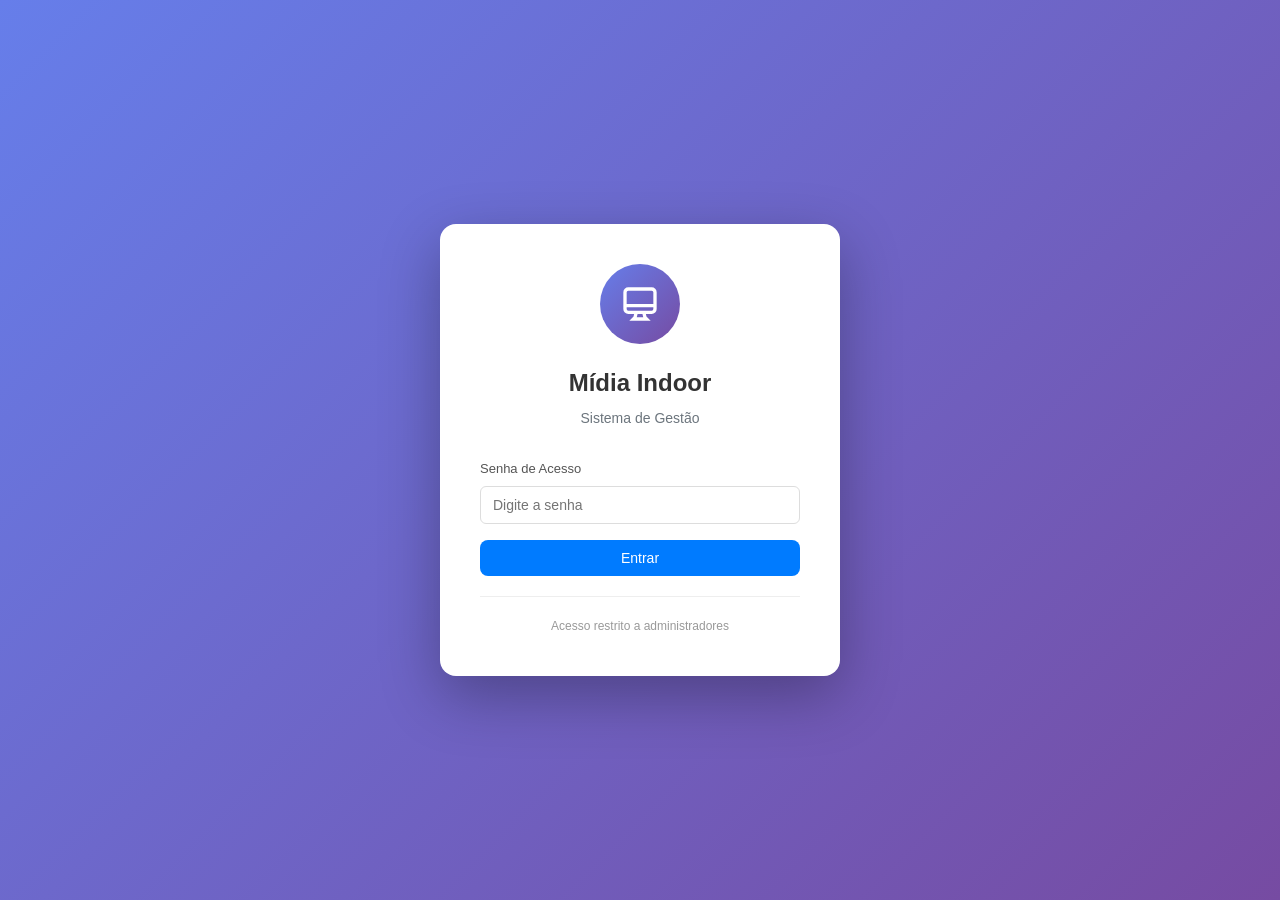
<file: index.html>
<!DOCTYPE html>
<html lang="pt-BR">
<head>
  <meta charset="UTF-8">
  <meta name="viewport" content="width=device-width, initial-scale=1.0">
  <title>Mídia Indoor - Sistema de Gestão</title>
  <link rel="stylesheet" href="css/styles.css">
</head>
<body>
  <!-- TELA DE LOGIN -->
  <div id="login-screen" class="login-container">
    <div class="login-box">
      <div class="login-header">
        <div class="login-icon">
          <svg viewBox="0 0 24 24" fill="none" stroke="currentColor" stroke-width="2">
            <path d="M9.75 17L9 20l-1 1h8l-1-1-.75-3M3 13h18M5 17h14a2 2 0 002-2V5a2 2 0 00-2-2H5a2 2 0 00-2 2v10a2 2 0 002 2z"/>
          </svg>
        </div>
        <h1>Mídia Indoor</h1>
        <p>Sistema de Gestão</p>
      </div>
      
      <form id="login-form">
        <div class="form-group">
          <label for="login-password">Senha de Acesso</label>
          <input type="password" id="login-password" placeholder="Digite a senha" required>
        </div>
        <button type="submit" class="btn btn-primary btn-block">Entrar</button>
        <p id="login-error" class="error-message hidden">Senha incorreta. Tente novamente.</p>
      </form>
      
      <div class="login-footer">
        <p>Acesso restrito a administradores</p>
      </div>
    </div>
  </div>

  <!-- APLICAÇÃO PRINCIPAL -->
  <div id="app" class="hidden">
    <!-- HEADER -->
    <header class="header">
      <div class="header-content">
        <div class="header-brand">
          <div class="header-icon">
            <svg viewBox="0 0 24 24" fill="none" stroke="currentColor" stroke-width="2">
              <path d="M9.75 17L9 20l-1 1h8l-1-1-.75-3M3 13h18M5 17h14a2 2 0 002-2V5a2 2 0 00-2-2H5a2 2 0 00-2 2v10a2 2 0 002 2z"/>
            </svg>
          </div>
          <div>
            <h1>Mídia Indoor</h1>
            <p>Sistema de Gestão</p>
          </div>
        </div>
        
        <div class="header-actions">
          <button onclick="refreshData()" class="btn-icon" title="Atualizar">
            <svg viewBox="0 0 24 24" fill="none" stroke="currentColor" stroke-width="2">
              <path d="M4 4v5h.582m15.356 2A8.001 8.001 0 004.582 9m0 0H9m11 11v-5h-.581m0 0a8.003 8.003 0 01-15.357-2m15.357 2H15"/>
            </svg>
          </button>
          <button onclick="logout()" class="btn-icon" title="Sair">
            <svg viewBox="0 0 24 24" fill="none" stroke="currentColor" stroke-width="2">
              <path d="M17 16l4-4m0 0l-4-4m4 4H7m6 4v1a3 3 0 01-3 3H6a3 3 0 01-3-3V7a3 3 0 013-3h4a3 3 0 013 3v1"/>
            </svg>
          </button>
        </div>
      </div>
    </header>

    <!-- TABS -->
    <nav class="tabs">
      <div class="tabs-content">
        <button onclick="switchTab('dashboard')" id="tab-dashboard" class="tab-btn active">
          📊 Dashboard
        </button>
        <button onclick="switchTab('assinantes')" id="tab-assinantes" class="tab-btn">
          👥 Assinantes
        </button>
        <button onclick="switchTab('contratos')" id="tab-contratos" class="tab-btn">
          📄 Contratos
        </button>
        <button onclick="switchTab('cobrancas')" id="tab-cobrancas" class="tab-btn">
          💰 Cobranças
        </button>
      </div>
    </nav>

    <!-- CONTEÚDO -->
    <main class="main-content">
      
      <!-- TAB: DASHBOARD -->
      <div id="content-dashboard" class="tab-content active">
        <div class="stats-grid">
          <!-- Card Assinantes -->
          <div class="stat-card">
            <div class="stat-header">
              <div>
                <p class="stat-label">Total Assinantes</p>
                <p class="stat-value" id="stat-total-assinantes">-</p>
              </div>
              <div class="stat-icon blue">
                <svg viewBox="0 0 24 24" fill="none" stroke="currentColor" stroke-width="2">
                  <path d="M17 20h5v-2a3 3 0 00-5.356-1.857M17 20H7m10 0v-2c0-.656-.126-1.283-.356-1.857M7 20H2v-2a3 3 0 015.356-1.857M7 20v-2c0-.656.126-1.283.356-1.857m0 0a5.002 5.002 0 019.288 0M15 7a3 3 0 11-6 0 3 3 0 016 0zm6 3a2 2 0 11-4 0 2 2 0 014 0zM7 10a2 2 0 11-4 0 2 2 0 014 0z"/>
                </svg>
              </div>
            </div>
            <div class="stat-footer">
              <span class="text-success" id="stat-ativos">-</span>
              <span class="text-muted">ativos</span>
            </div>
          </div>

          <!-- Card Inadimplentes -->
          <div class="stat-card">
            <div class="stat-header">
              <div>
                <p class="stat-label">Inadimplentes</p>
                <p class="stat-value text-danger" id="stat-inadimplentes">-</p>
              </div>
              <div class="stat-icon red">
                <svg viewBox="0 0 24 24" fill="none" stroke="currentColor" stroke-width="2">
                  <path d="M12 9v2m0 4h.01m-6.938 4h13.856c1.54 0 2.502-1.667 1.732-3L13.732 4c-.77-1.333-2.694-1.333-3.464 0L3.34 16c-.77 1.333.192 3 1.732 3z"/>
                </svg>
              </div>
            </div>
            <div class="stat-footer">
              <button onclick="switchTab('cobrancas')" class="text-link">Ver cobranças →</button>
            </div>
          </div>

          <!-- Card Receita -->
          <div class="stat-card">
            <div class="stat-header">
              <div>
                <p class="stat-label">Receita Mensal</p>
                <p class="stat-value text-success" id="stat-receita">-</p>
              </div>
              <div class="stat-icon green">
                <svg viewBox="0 0 24 24" fill="none" stroke="currentColor" stroke-width="2">
                  <path d="M12 8c-1.657 0-3 .895-3 2s1.343 2 3 2 3 .895 3 2-1.343 2-3 2m0-8c1.11 0 2.08.402 2.599 1M12 8V7m0 1v8m0 0v1m0-1c-1.11 0-2.08-.402-2.599-1M21 12a9 9 0 11-18 0 9 9 0 0118 0z"/>
                </svg>
              </div>
            </div>
            <div class="stat-footer">
              <span class="text-muted">Contratos ativos: <span id="stat-contratos">-</span></span>
            </div>
          </div>

          <!-- Card Cobranças Pendentes -->
          <div class="stat-card">
            <div class="stat-header">
              <div>
                <p class="stat-label">Cobranças Pendentes</p>
                <p class="stat-value text-warning" id="stat-pendentes">-</p>
              </div>
              <div class="stat-icon yellow">
                <svg viewBox="0 0 24 24" fill="none" stroke="currentColor" stroke-width="2">
                  <path d="M12 8v4l3 3m6-3a9 9 0 11-18 0 9 9 0 0118 0z"/>
                </svg>
              </div>
            </div>
            <div class="stat-footer">
              <span class="text-muted">Valor: <span id="stat-valor-pendente">-</span></span>
            </div>
          </div>
        </div>

        <!-- Ações Rápidas -->
        <div class="card">
          <h3 class="card-title">Ações Rápidas</h3>
          <div class="actions-grid">
            <button onclick="showNewAssinanteModal()" class="btn btn-primary">
              <svg viewBox="0 0 24 24" fill="none" stroke="currentColor" stroke-width="2">
                <path d="M18 9v3m0 0v3m0-3h3m-3 0h-3m-2-5a4 4 0 11-8 0 4 4 0 018 0zM3 20a6 6 0 0112 0v1H3v-1z"/>
              </svg>
              Novo Assinante
            </button>
            <button onclick="showNewContractModal()" class="btn btn-success">
              <svg viewBox="0 0 24 24" fill="none" stroke="currentColor" stroke-width="2">
                <path d="M9 12h6m-6 4h6m2 5H7a2 2 0 01-2-2V5a2 2 0 012-2h5.586a1 1 0 01.707.293l5.414 5.414a1 1 0 01.293.707V19a2 2 0 01-2 2z"/>
              </svg>
              Gerar Contrato
            </button>
            <button onclick="cobrarInadimplentes()" class="btn btn-warning">
              <svg viewBox="0 0 24 24" fill="none" stroke="currentColor" stroke-width="2">
                <path d="M3 5a2 2 0 012-2h3.28a1 1 0 01.948.684l1.498 4.493a1 1 0 01-.502 1.21l-2.257 1.13a11.042 11.042 0 005.516 5.516l1.13-2.257a1 1 0 011.21-.502l4.493 1.498a1 1 0 01.684.949V19a2 2 0 01-2 2h-1C9.716 21 3 14.284 3 6V5z"/>
              </svg>
              Cobrar Inadimplentes
            </button>
            <button onclick="exportData()" class="btn btn-secondary">
              <svg viewBox="0 0 24 24" fill="none" stroke="currentColor" stroke-width="2">
                <path d="M4 16v1a3 3 0 003 3h10a3 3 0 003-3v-1m-4-4l-4 4m0 0l-4-4m4 4V4"/>
              </svg>
              Exportar Dados
            </button>
          </div>
        </div>

        <!-- Últimos Assinantes -->
        <div class="card">
          <h3 class="card-title">Últimos Assinantes</h3>
          <div class="table-container">
            <table class="table">
              <thead>
                <tr>
                  <th>Nome</th>
                  <th>Plano</th>
                  <th>Valor</th>
                  <th>Status</th>
                  <th>Vencimento</th>
                </tr>
              </thead>
              <tbody id="recent-assinantes">
                <tr><td colspan="5" class="text-center text-muted">Carregando...</td></tr>
              </tbody>
            </table>
          </div>
        </div>
      </div>

      <!-- TAB: ASSINANTES -->
      <div id="content-assinantes" class="tab-content">
        <div class="card">
          <div class="card-header">
            <h3 class="card-title">Assinantes</h3>
            <div class="card-actions">
              <input type="text" id="search-assinantes" placeholder="Buscar..." class="input">
              <select id="filter-status" class="input">
                <option value="">Todos os Status</option>
                <option value="Ativo">Ativo</option>
                <option value="Inadimplente">Inadimplente</option>
                <option value="Atrasado">Atrasado</option>
                <option value="Cancelado">Cancelado</option>
              </select>
              <button onclick="showNewAssinanteModal()" class="btn btn-primary">+ Novo</button>
            </div>
          </div>
          <div class="table-container">
            <table class="table">
              <thead>
                <tr>
                  <th>Nome</th>
                  <th>CPF/CNPJ</th>
                  <th>Telefone</th>
                  <th>Plano</th>
                  <th>Valor</th>
                  <th>Status</th>
                  <th>Ações</th>
                </tr>
              </thead>
              <tbody id="assinantes-table">
                <tr><td colspan="7" class="text-center text-muted">Carregando...</td></tr>
              </tbody>
            </table>
          </div>
        </div>
      </div>

      <!-- TAB: CONTRATOS -->
      <div id="content-contratos" class="tab-content">
        <div class="card">
          <div class="card-header">
            <h3 class="card-title">Contratos</h3>
            <div class="card-actions">
              <button onclick="showNewContractModal()" class="btn btn-success">+ Gerar Contrato</button>
            </div>
          </div>
          <div class="table-container">
            <table class="table">
              <thead>
                <tr>
                  <th>Número</th>
                  <th>Assinante</th>
                  <th>Plano</th>
                  <th>Valor</th>
                  <th>Período</th>
                  <th>Status</th>
                  <th>Ações</th>
                </tr>
              </thead>
              <tbody id="contratos-table">
                <tr><td colspan="7" class="text-center text-muted">Carregando...</td></tr>
              </tbody>
            </table>
          </div>
        </div>
      </div>

      <!-- TAB: COBRANÇAS -->
      <div id="content-cobrancas" class="tab-content">
        <div class="card">
          <div class="card-header">
            <h3 class="card-title">Cobranças</h3>
            <div class="card-actions">
              <button onclick="cobrarInadimplentes()" class="btn btn-warning">📱 Cobrar via WhatsApp</button>
            </div>
          </div>
          <div class="table-container">
            <table class="table">
              <thead>
                <tr>
                  <th>Assinante</th>
                  <th>Telefone</th>
                  <th>Valor</th>
                  <th>Vencimento</th>
                  <th>Status</th>
                  <th>Ações</th>
                </tr>
              </thead>
              <tbody id="cobrancas-table">
                <tr><td colspan="6" class="text-center text-muted">Carregando...</td></tr>
              </tbody>
            </table>
          </div>
        </div>
      </div>
    </main>
  </div>

  <!-- MODAL: NOVO ASSINANTE -->
  <div id="modal-assinante" class="modal hidden">
    <div class="modal-overlay" onclick="closeModal('modal-assinante')"></div>
    <div class="modal-content">
      <div class="modal-header">
        <h3>Novo Assinante</h3>
        <button onclick="closeModal('modal-assinante')" class="modal-close">&times;</button>
      </div>
      <form id="form-assinante" class="modal-body">
        <div class="form-row">
          <div class="form-group">
            <label>Nome Completo *</label>
            <input type="text" name="nome" required>
          </div>
          <div class="form-group">
            <label>CPF/CNPJ *</label>
            <input type="text" name="cpf_cnpj" required>
          </div>
        </div>
        <div class="form-row">
          <div class="form-group">
            <label>Email</label>
            <input type="email" name="email">
          </div>
          <div class="form-group">
            <label>Telefone *</label>
            <input type="tel" name="telefone" required>
          </div>
        </div>
        <div class="form-row">
          <div class="form-group">
            <label>Endereço</label>
            <input type="text" name="endereco">
          </div>
          <div class="form-group">
            <label>Bairro</label>
            <input type="text" name="bairro">
          </div>
        </div>
        <div class="form-row">
          <div class="form-group">
            <label>Cidade</label>
            <input type="text" name="cidade">
          </div>
          <div class="form-group">
            <label>UF</label>
            <input type="text" name="uf" maxlength="2">
          </div>
        </div>
        <div class="form-row">
          <div class="form-group">
            <label>CEP</label>
            <input type="text" name="cep">
          </div>
          <div class="form-group">
            <label>Plano *</label>
            <select name="plano" required>
              <option value="">Selecione...</option>
              <option value="Básico">Básico</option>
              <option value="Intermediário">Intermediário</option>
              <option value="Premium">Premium</option>
              <option value="Personalizado">Personalizado</option>
            </select>
          </div>
        </div>
        <div class="form-row">
          <div class="form-group">
            <label>Valor Mensal (R$) *</label>
            <input type="number" name="valor_mensal" step="0.01" required>
          </div>
          <div class="form-group">
            <label>Dia Vencimento *</label>
            <input type="number" name="dia_vencimento" min="1" max="31" required>
          </div>
        </div>
        <div class="form-row">
          <div class="form-group">
            <label>Data Início *</label>
            <input type="date" name="data_inicio" required>
          </div>
          <div class="form-group">
            <label>Status</label>
            <select name="status">
              <option value="Ativo">Ativo</option>
              <option value="Inadimplente">Inadimplente</option>
              <option value="Atrasado">Atrasado</option>
              <option value="Cancelado">Cancelado</option>
            </select>
          </div>
        </div>
        <div class="form-group">
          <label>Observações</label>
          <textarea name="observacoes" rows="3"></textarea>
        </div>
        <div class="modal-footer">
          <button type="button" onclick="closeModal('modal-assinante')" class="btn btn-secondary">Cancelar</button>
          <button type="submit" class="btn btn-primary">Salvar</button>
        </div>
      </form>
    </div>
  </div>

  <!-- MODAL: NOVO CONTRATO -->
  <div id="modal-contrato" class="modal hidden">
    <div class="modal-overlay" onclick="closeModal('modal-contrato')"></div>
    <div class="modal-content">
      <div class="modal-header">
        <h3>Gerar Contrato</h3>
        <button onclick="closeModal('modal-contrato')" class="modal-close">&times;</button>
      </div>
      <form id="form-contrato" class="modal-body">
        <div class="form-group">
          <label>Selecionar Assinante *</label>
          <select name="assinante_id" id="select-assinante" required>
            <option value="">Selecione um assinante...</option>
          </select>
        </div>
        <div class="form-row">
          <div class="form-group">
            <label>Plano *</label>
            <input type="text" name="plano" id="contrato-plano" required>
          </div>
          <div class="form-group">
            <label>Valor Mensal (R$) *</label>
            <input type="number" name="valor_mensal" id="contrato-valor" step="0.01" required>
          </div>
        </div>
        <div class="form-row">
          <div class="form-group">
            <label>Data Início *</label>
            <input type="date" name="data_inicio" required>
          </div>
          <div class="form-group">
            <label>Data Fim *</label>
            <input type="date" name="data_fim" required>
          </div>
        </div>
        <div class="info-box">
          <p><strong>📋 Cláusulas incluídas automaticamente:</strong></p>
          <ul>
            <li>• Cláusula de Incolumidade</li>
            <li>• Cláusula de Manutenção Técnica</li>
            <li>• Cláusula de Quebra de Fidelidade</li>
          </ul>
        </div>
        <div class="modal-footer">
          <button type="button" onclick="closeModal('modal-contrato')" class="btn btn-secondary">Cancelar</button>
          <button type="submit" class="btn btn-success">Gerar Contrato</button>
        </div>
      </form>
    </div>
  </div>

  <!-- MODAL: VISUALIZAR CONTRATO -->
  <div id="modal-view-contract" class="modal hidden">
    <div class="modal-overlay" onclick="closeModal('modal-view-contract')"></div>
    <div class="modal-content modal-large">
      <div class="modal-header">
        <h3>Visualizar Contrato</h3>
        <div class="modal-actions">
          <button onclick="printContract()" class="btn btn-primary">🖨️ Imprimir</button>
          <button onclick="closeModal('modal-view-contract')" class="modal-close">&times;</button>
        </div>
      </div>
      <div id="contract-content" class="modal-body">
        <!-- Conteúdo do contrato será inserido aqui -->
      </div>
    </div>
  </div>

  <!-- MODAL: COBRANÇA WHATSAPP -->
  <div id="modal-cobranca" class="modal hidden">
    <div class="modal-overlay" onclick="closeModal('modal-cobranca')"></div>
    <div class="modal-content">
      <div class="modal-header">
        <h3>Cobrança via WhatsApp</h3>
        <button onclick="closeModal('modal-cobranca')" class="modal-close">&times;</button>
      </div>
      <div class="modal-body">
        <div class="whatsapp-header">
          <div class="whatsapp-icon">
            <svg viewBox="0 0 24 24" fill="currentColor">
              <path d="M17.472 14.382c-.297-.149-1.758-.867-2.03-.967-.273-.099-.471-.148-.67.15-.197.297-.767.966-.94 1.164-.173.199-.347.223-.644.075-.297-.15-1.255-.463-2.39-1.475-.883-.788-1.48-1.761-1.653-2.059-.173-.297-.018-.458.13-.606.134-.133.298-.347.446-.52.149-.174.198-.298.298-.497.099-.198.05-.371-.025-.52-.075-.149-.669-1.612-.916-2.207-.242-.579-.487-.5-.669-.51-.173-.008-.371-.01-.57-.01-.198 0-.52.074-.792.372-.272.297-1.04 1.016-1.04 2.479 0 1.462 1.065 2.875 1.213 3.074.149.198 2.096 3.2 5.077 4.487.709.306 1.262.489 1.694.625.712.227 1.36.195 1.871.118.571-.085 1.758-.719 2.006-1.413.248-.694.248-1.289.173-1.413-.074-.124-.272-.198-.57-.347m-5.421 7.403h-.004a9.87 9.87 0 01-5.031-1.378l-.361-.214-3.741.982.998-3.648-.235-.374a9.86 9.86 0 01-1.51-5.26c.001-5.45 4.436-9.884 9.888-9.884 2.64 0 5.122 1.03 6.988 2.898a9.825 9.825 0 012.893 6.994c-.003 5.45-4.437 9.884-9.885 9.884m8.413-18.297A11.815 11.815 0 0012.05 0C5.495 0 .16 5.335.157 11.892c0 2.096.547 4.142 1.588 5.945L.057 24l6.305-1.654a11.882 11.882 0 005.683 1.448h.005c6.554 0 11.89-5.335 11.893-11.893a11.821 11.821 0 00-3.48-8.413z"/>
            </svg>
          </div>
          <h4>Enviar Cobrança</h4>
          <p class="text-muted">A mensagem será enviada via WhatsApp para o assinante.</p>
        </div>
        <div class="form-group">
          <label>Assinante</label>
          <input type="text" id="cobranca-nome" readonly>
        </div>
        <div class="form-group">
          <label>Telefone</label>
          <input type="text" id="cobranca-telefone" readonly>
        </div>
        <div class="form-group">
          <label>Valor</label>
          <input type="text" id="cobranca-valor" readonly>
        </div>
        <div class="form-group">
          <label>Mensagem</label>
          <textarea id="cobranca-mensagem" rows="6"></textarea>
        </div>
        <div class="modal-footer">
          <button onclick="closeModal('modal-cobranca')" class="btn btn-secondary">Cancelar</button>
          <button onclick="enviarWhatsApp()" class="btn btn-whatsapp">📱 Enviar WhatsApp</button>
        </div>
      </div>
    </div>
  </div>

  <!-- CONTRATO PARA IMPRESSÃO -->
  <div id="contract-print" class="hidden print-only">
    <!-- Conteúdo do contrato para impressão -->
  </div>

  <script src="js/app.js"></script>
</body>
</html>
</file>
<file: css/styles.css>
/* ============================================================
   SISTEMA DE GESTÃO DE MÍDIA INDOOR - ESTILOS CSS
   ============================================================ */

/* Reset e Base */
* {
  margin: 0;
  padding: 0;
  box-sizing: border-box;
}

body {
  font-family: 'Segoe UI', Tahoma, Geneva, Verdana, sans-serif;
  font-size: 14px;
  line-height: 1.6;
  color: #333;
  background-color: #f5f5f5;
}

/* Utilitários */
.hidden { display: none !important; }
.text-center { text-align: center; }
.text-muted { color: #6c757d; }
.text-success { color: #28a745; }
.text-danger { color: #dc3545; }
.text-warning { color: #ffc107; }
.text-link { color: #007bff; background: none; border: none; cursor: pointer; font-size: inherit; }
.text-link:hover { text-decoration: underline; }

/* ============================================================
   LOGIN
   ============================================================ */
.login-container {
  min-height: 100vh;
  display: flex;
  align-items: center;
  justify-content: center;
  background: linear-gradient(135deg, #667eea 0%, #764ba2 100%);
  padding: 20px;
}

.login-box {
  background: white;
  border-radius: 16px;
  box-shadow: 0 20px 60px rgba(0, 0, 0, 0.3);
  padding: 40px;
  width: 100%;
  max-width: 400px;
}

.login-header {
  text-align: center;
  margin-bottom: 30px;
}

.login-icon {
  width: 80px;
  height: 80px;
  background: linear-gradient(135deg, #667eea 0%, #764ba2 100%);
  border-radius: 50%;
  display: flex;
  align-items: center;
  justify-content: center;
  margin: 0 auto 20px;
}

.login-icon svg {
  width: 40px;
  height: 40px;
  color: white;
}

.login-header h1 {
  font-size: 24px;
  font-weight: 700;
  color: #333;
  margin-bottom: 5px;
}

.login-header p {
  color: #6c757d;
  font-size: 14px;
}

.login-footer {
  text-align: center;
  margin-top: 20px;
  padding-top: 20px;
  border-top: 1px solid #eee;
}

.login-footer p {
  font-size: 12px;
  color: #999;
}

/* ============================================================
   BOTÕES
   ============================================================ */
.btn {
  display: inline-flex;
  align-items: center;
  justify-content: center;
  gap: 8px;
  padding: 10px 20px;
  border: none;
  border-radius: 8px;
  font-size: 14px;
  font-weight: 500;
  cursor: pointer;
  transition: all 0.2s ease;
  text-decoration: none;
}

.btn svg {
  width: 18px;
  height: 18px;
}

.btn-primary {
  background: #007bff;
  color: white;
}

.btn-primary:hover {
  background: #0056b3;
}

.btn-success {
  background: #28a745;
  color: white;
}

.btn-success:hover {
  background: #1e7e34;
}

.btn-warning {
  background: #ffc107;
  color: #212529;
}

.btn-warning:hover {
  background: #d39e00;
}

.btn-danger {
  background: #dc3545;
  color: white;
}

.btn-danger:hover {
  background: #c82333;
}

.btn-secondary {
  background: #6c757d;
  color: white;
}

.btn-secondary:hover {
  background: #545b62;
}

.btn-whatsapp {
  background: #25d366;
  color: white;
}

.btn-whatsapp:hover {
  background: #128c7e;
}

.btn-block {
  width: 100%;
}

.btn-icon {
  background: none;
  border: none;
  padding: 8px;
  cursor: pointer;
  color: #6c757d;
  border-radius: 4px;
  transition: all 0.2s ease;
}

.btn-icon:hover {
  background: #f8f9fa;
  color: #333;
}

.btn-icon svg {
  width: 20px;
  height: 20px;
}

/* ============================================================
   FORMULÁRIOS
   ============================================================ */
.form-group {
  margin-bottom: 16px;
}

.form-group label {
  display: block;
  margin-bottom: 6px;
  font-weight: 500;
  color: #555;
  font-size: 13px;
}

.form-group input,
.form-group select,
.form-group textarea {
  width: 100%;
  padding: 10px 12px;
  border: 1px solid #ddd;
  border-radius: 6px;
  font-size: 14px;
  transition: border-color 0.2s ease;
}

.form-group input:focus,
.form-group select:focus,
.form-group textarea:focus {
  outline: none;
  border-color: #007bff;
  box-shadow: 0 0 0 3px rgba(0, 123, 255, 0.1);
}

.form-row {
  display: grid;
  grid-template-columns: 1fr 1fr;
  gap: 16px;
}

.error-message {
  color: #dc3545;
  font-size: 13px;
  text-align: center;
  margin-top: 10px;
}

/* ============================================================
   HEADER
   ============================================================ */
.header {
  background: white;
  box-shadow: 0 2px 4px rgba(0, 0, 0, 0.1);
  position: sticky;
  top: 0;
  z-index: 100;
}

.header-content {
  max-width: 1200px;
  margin: 0 auto;
  padding: 0 20px;
  display: flex;
  align-items: center;
  justify-content: space-between;
  height: 64px;
}

.header-brand {
  display: flex;
  align-items: center;
  gap: 12px;
}

.header-icon {
  width: 40px;
  height: 40px;
  background: linear-gradient(135deg, #667eea 0%, #764ba2 100%);
  border-radius: 8px;
  display: flex;
  align-items: center;
  justify-content: center;
}

.header-icon svg {
  width: 24px;
  height: 24px;
  color: white;
}

.header-brand h1 {
  font-size: 18px;
  font-weight: 700;
  color: #333;
}

.header-brand p {
  font-size: 12px;
  color: #6c757d;
}

.header-actions {
  display: flex;
  gap: 8px;
}

/* ============================================================
   TABS
   ============================================================ */
.tabs {
  background: white;
  border-bottom: 1px solid #eee;
}

.tabs-content {
  max-width: 1200px;
  margin: 0 auto;
  padding: 0 20px;
  display: flex;
  gap: 4px;
}

.tab-btn {
  background: none;
  border: none;
  padding: 16px 20px;
  font-size: 14px;
  font-weight: 500;
  color: #6c757d;
  cursor: pointer;
  border-bottom: 3px solid transparent;
  transition: all 0.2s ease;
}

.tab-btn:hover {
  color: #333;
  background: #f8f9fa;
}

.tab-btn.active {
  color: #007bff;
  border-bottom-color: #007bff;
}

/* ============================================================
   CONTEÚDO PRINCIPAL
   ============================================================ */
.main-content {
  max-width: 1200px;
  margin: 0 auto;
  padding: 24px 20px;
}

.tab-content {
  display: none;
}

.tab-content.active {
  display: block;
  animation: fadeIn 0.3s ease;
}

@keyframes fadeIn {
  from { opacity: 0; transform: translateY(10px); }
  to { opacity: 1; transform: translateY(0); }
}

/* ============================================================
   CARDS
   ============================================================ */
.card {
  background: white;
  border-radius: 12px;
  box-shadow: 0 2px 8px rgba(0, 0, 0, 0.08);
  margin-bottom: 24px;
  overflow: hidden;
}

.card-title {
  font-size: 16px;
  font-weight: 600;
  color: #333;
  padding: 20px;
  border-bottom: 1px solid #eee;
}

.card-header {
  display: flex;
  align-items: center;
  justify-content: space-between;
  padding: 20px;
  border-bottom: 1px solid #eee;
  flex-wrap: wrap;
  gap: 12px;
}

.card-actions {
  display: flex;
  gap: 8px;
  flex-wrap: wrap;
}

/* ============================================================
   STATS
   ============================================================ */
.stats-grid {
  display: grid;
  grid-template-columns: repeat(auto-fit, minmax(240px, 1fr));
  gap: 20px;
  margin-bottom: 24px;
}

.stat-card {
  background: white;
  border-radius: 12px;
  box-shadow: 0 2px 8px rgba(0, 0, 0, 0.08);
  padding: 20px;
}

.stat-header {
  display: flex;
  align-items: center;
  justify-content: space-between;
  margin-bottom: 12px;
}

.stat-label {
  font-size: 13px;
  color: #6c757d;
  margin-bottom: 4px;
}

.stat-value {
  font-size: 28px;
  font-weight: 700;
  color: #333;
}

.stat-icon {
  width: 48px;
  height: 48px;
  border-radius: 10px;
  display: flex;
  align-items: center;
  justify-content: center;
}

.stat-icon svg {
  width: 24px;
  height: 24px;
}

.stat-icon.blue { background: #e3f2fd; color: #1976d2; }
.stat-icon.red { background: #ffebee; color: #c62828; }
.stat-icon.green { background: #e8f5e9; color: #2e7d32; }
.stat-icon.yellow { background: #fff8e1; color: #f57f17; }

.stat-footer {
  font-size: 13px;
}

/* ============================================================
   AÇÕES
   ============================================================ */
.actions-grid {
  display: grid;
  grid-template-columns: repeat(auto-fit, minmax(200px, 1fr));
  gap: 12px;
  padding: 20px;
}

/* ============================================================
   TABELAS
   ============================================================ */
.table-container {
  overflow-x: auto;
}

.table {
  width: 100%;
  border-collapse: collapse;
}

.table th,
.table td {
  padding: 12px 16px;
  text-align: left;
  border-bottom: 1px solid #eee;
}

.table th {
  background: #f8f9fa;
  font-weight: 600;
  font-size: 12px;
  text-transform: uppercase;
  color: #6c757d;
}

.table tbody tr:hover {
  background: #f8f9fa;
}

/* Status badges */
.status-badge {
  display: inline-block;
  padding: 4px 10px;
  border-radius: 12px;
  font-size: 12px;
  font-weight: 500;
}

.status-ativo { background: #d4edda; color: #155724; }
.status-inadimplente { background: #f8d7da; color: #721c24; }
.status-atrasado { background: #fff3cd; color: #856404; }
.status-cancelado { background: #e2e3e5; color: #383d41; }
.status-pendente { background: #fff3cd; color: #856404; }
.status-pago { background: #d4edda; color: #155724; }

/* ============================================================
   MODAIS
   ============================================================ */
.modal {
  position: fixed;
  top: 0;
  left: 0;
  right: 0;
  bottom: 0;
  z-index: 1000;
  display: flex;
  align-items: center;
  justify-content: center;
  padding: 20px;
}

.modal-overlay {
  position: absolute;
  top: 0;
  left: 0;
  right: 0;
  bottom: 0;
  background: rgba(0, 0, 0, 0.5);
}

.modal-content {
  position: relative;
  background: white;
  border-radius: 12px;
  box-shadow: 0 20px 60px rgba(0, 0, 0, 0.3);
  width: 100%;
  max-width: 600px;
  max-height: 90vh;
  overflow-y: auto;
}

.modal-large {
  max-width: 800px;
}

.modal-header {
  display: flex;
  align-items: center;
  justify-content: space-between;
  padding: 20px;
  border-bottom: 1px solid #eee;
}

.modal-header h3 {
  font-size: 18px;
  font-weight: 600;
  color: #333;
}

.modal-actions {
  display: flex;
  align-items: center;
  gap: 12px;
}

.modal-close {
  background: none;
  border: none;
  font-size: 24px;
  color: #999;
  cursor: pointer;
  padding: 0;
  width: 32px;
  height: 32px;
  display: flex;
  align-items: center;
  justify-content: center;
  border-radius: 4px;
}

.modal-close:hover {
  background: #f8f9fa;
  color: #333;
}

.modal-body {
  padding: 20px;
}

.modal-footer {
  display: flex;
  justify-content: flex-end;
  gap: 12px;
  padding-top: 20px;
  border-top: 1px solid #eee;
  margin-top: 20px;
}

/* ============================================================
   INFO BOX
   ============================================================ */
.info-box {
  background: #e3f2fd;
  border: 1px solid #bbdefb;
  border-radius: 8px;
  padding: 16px;
  margin-top: 16px;
}

.info-box p {
  color: #1565c0;
  margin-bottom: 8px;
}

.info-box ul {
  color: #1976d2;
  padding-left: 20px;
}

/* ============================================================
   WHATSAPP
   ============================================================ */
.whatsapp-header {
  text-align: center;
  margin-bottom: 24px;
}

.whatsapp-icon {
  width: 64px;
  height: 64px;
  background: #dcf8c6;
  border-radius: 50%;
  display: flex;
  align-items: center;
  justify-content: center;
  margin: 0 auto 16px;
}

.whatsapp-icon svg {
  width: 32px;
  height: 32px;
  color: #25d366;
}

.whatsapp-header h4 {
  font-size: 18px;
  font-weight: 600;
  color: #333;
  margin-bottom: 8px;
}

/* ============================================================
   CONTRATO PARA IMPRESSÃO
   ============================================================ */
.print-only {
  display: none;
}

@media print {
  body * {
    visibility: hidden;
  }
  
  .print-only,
  .print-only * {
    visibility: visible;
  }
  
  .print-only {
    display: block;
    position: absolute;
    left: 0;
    top: 0;
    width: 100%;
  }
  
  .modal {
    display: none !important;
  }
}

.contract-page {
  width: 210mm;
  min-height: 297mm;
  padding: 20mm;
  margin: 0 auto;
  background: white;
  font-family: 'Times New Roman', serif;
  font-size: 12pt;
  line-height: 1.5;
}

.contract-page h1 {
  text-align: center;
  font-size: 18pt;
  margin-bottom: 8pt;
}

.contract-page h2 {
  text-align: center;
  font-size: 14pt;
  margin-bottom: 4pt;
}

.contract-page h3 {
  font-size: 12pt;
  margin-top: 16pt;
  margin-bottom: 8pt;
}

.contract-page p {
  text-align: justify;
  margin-bottom: 8pt;
}

.contract-page .contract-header {
  text-align: center;
  margin-bottom: 24pt;
}

.contract-page .contract-number {
  font-size: 10pt;
  color: #666;
}

.contract-page .signature-section {
  margin-top: 48pt;
  display: flex;
  justify-content: space-between;
}

.contract-page .signature-line {
  width: 200pt;
  text-align: center;
}

.contract-page .signature-line .line {
  border-top: 1px solid #333;
  margin-bottom: 4pt;
}

.contract-page .signature-line .name {
  font-size: 10pt;
}

/* ============================================================
   RESPONSIVO
   ============================================================ */
@media (max-width: 768px) {
  .form-row {
    grid-template-columns: 1fr;
  }
  
  .stats-grid {
    grid-template-columns: 1fr;
  }
  
  .actions-grid {
    grid-template-columns: 1fr;
  }
  
  .card-header {
    flex-direction: column;
    align-items: stretch;
  }
  
  .card-actions {
    width: 100%;
  }
  
  .card-actions .input,
  .card-actions .btn {
    width: 100%;
  }
  
  .tabs-content {
    overflow-x: auto;
  }
  
  .tab-btn {
    white-space: nowrap;
  }
  
  .header-brand p {
    display: none;
  }
  
  .modal-content {
    max-height: 95vh;
  }
}

@media (max-width: 480px) {
  .login-box {
    padding: 24px;
  }
  
  .header-brand h1 {
    font-size: 16px;
  }
  
  .stat-value {
    font-size: 24px;
  }
}
</file>
